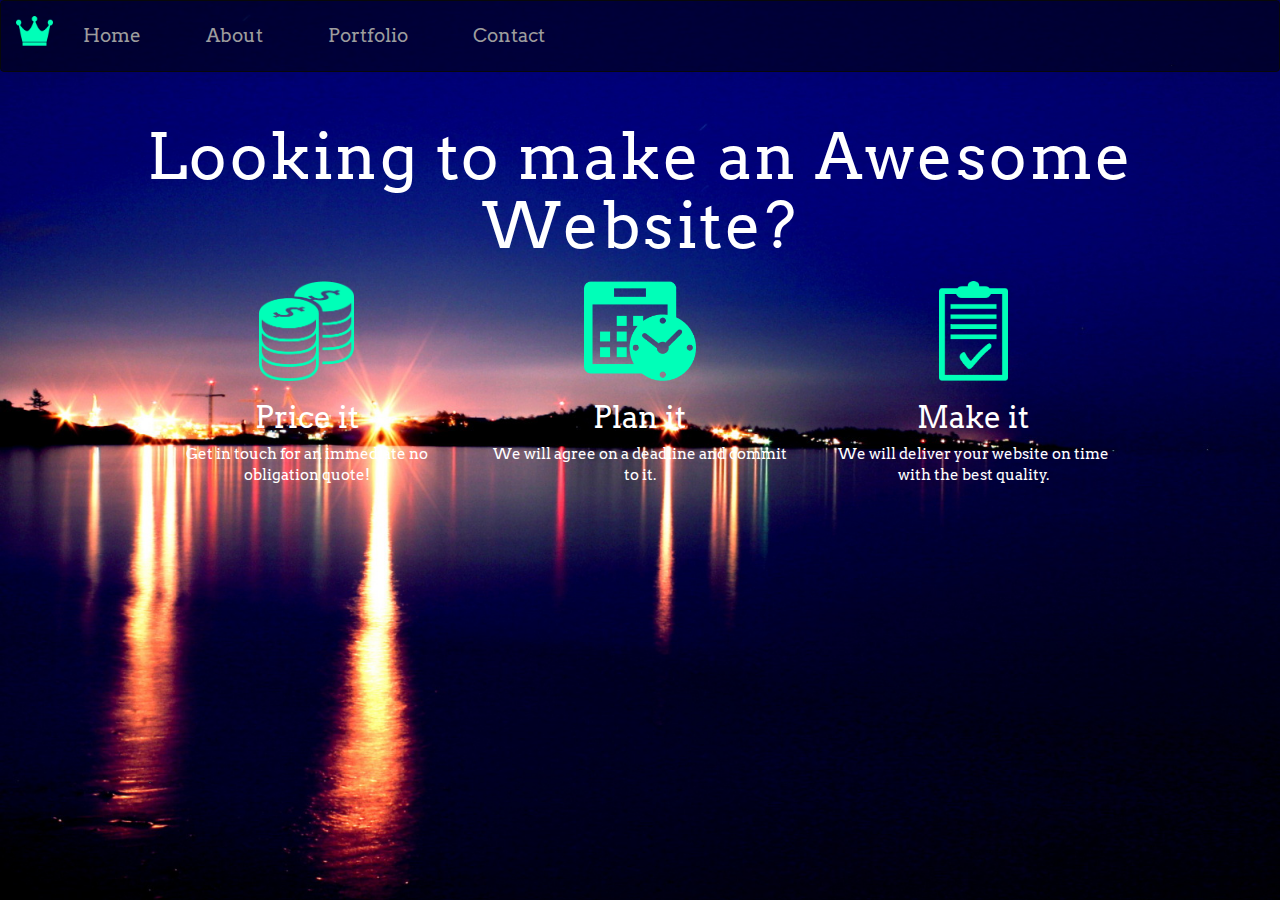
<file: Day-03/index.html>
<!DOCTYPE html>
<html lang="en">
  <head>
    <meta 
      charset="utf-8"
    >
    <meta 
      http-equiv="X-UA-Compatible" 
      content="IE=edge"
    >
    <meta 
      name="viewport" 
      content="width=device-width, initial-scale=1"
    >
    <!-- The above 3 meta tags *must* come first in the head; any other head content must come *after* these tags -->
    <title>
      Company Website
    </title>

    <!-- Bootstrap -->
    <link 
      href="css/bootstrap.min.css" 
      rel="stylesheet"
    >
    <!-- Styling -->
    <link 
      href="styling.css" 
      rel="stylesheet"
    >
    <!-- Google font -->
    <link 
      href="https://fonts.googleapis.com/css?family=Arvo" 
      rel="stylesheet"
      type="text/css" 
    >

    <!-- HTML5 shim and Respond.js for IE8 support of HTML5 elements and media queries -->
    <!-- WARNING: Respond.js doesn't work if you view the page via file:// -->
    <!--[if lt IE 9]>
    <script src="https://oss.maxcdn.com/html5shiv/3.7.2/html5shiv.min.js">
    </script>
    <script src="https://oss.maxcdn.com/respond/1.4.2/respond.min.js">
    </script>
    <![endif]-->
  </head>
  <body>
    <!-- Create Nave bar -->
    <nav
      role="navigation" 
      class="navbar navbar-inverse" 
    >
      <div
        class="container-fluid"
      >
        <div 
          class="navbar-header" 
        >
          <a 
            class="navbar-brand" 
            href="#">
              <img 
                src="images/weblogo.png" 
                class="logo" 
              >
          </a>

          <button
            type="button" 
            class="navbar-toggle" 
            data-target="#navbarCollapse" 
            data-toggle="collapse"
          >
            <span class="sr-only">Toggle navigation</span>
            <span class="icon-bar"></span>
            <span class="icon-bar"></span>
            <span class="icon-bar"></span>
          </button>

        </div>

        <div 
          class="navbar-collapse collapse" 
          id="navbarCollapse" 
        >
          <ul 
            class="nav navbar-nav" 
          >
            <li>
              <a href="#">
                Home
              </a>
            </li>

            <li>
              <a href="#">
                About
              </a>
            </li>

            <li>
              <a href="#">
                Portfolio
              </a>
            </li>

            <li>
              <a href="#">
                Contact
              </a>
            </li>

          </ul>
        </div>

      </div>
    </nav>

    <!-- Create header -->
    <div
      class="jumbotron"
    >
      <div
        class="container"
      >
        <h1>Looking to make an Awesome Website?</h1>
      </div>
    </div>

    <!-- Create icons with text -->
    <div 
      class="icons" 
    >
      <div
        class="container"
      >
        <div 
          class="row"
        >
          <div
            class="col-md-4"
          >
            <img 
              src="images/money.png" 
              class="bodyimage" 
            >
            <h2>Price it</h2>
            <p>Get in touch for an immediate no obligation quote!</p>
          </div>

          <div
            class="col-md-4"
          >
            <img 
              src="images/plan.png" 
              class="bodyimage" 
            >
            <h2>Plan it</h2>
            <p>We will agree on a deadline and commit to it.</p>
          </div>

          <div
            class="col-md-4"
          >
            <img 
              src="images/finish.png" 
              class="bodyimage" 
            >
            <h2>Make it</h2>
            <p>We will deliver your website on time with the best quality.</p>
          </div>

        </div>
      </div>
    </div>

    <!-- Create contact button -->

    <!-- Create Footer -->

    <!-- jQuery (necessary for Bootstrap's JavaScript plugins) -->
    <!-- <script src="https://ajax.googleapis.com/ajax/libs/jquery/1.11.2/jquery.min.js"></script> -->
    <script 
      src="js/jquery.min-1.11.2.js" 
    ></script>
    <!-- Include all compiled plugins (below), or include individual files as needed -->
    <script 
      src="js/bootstrap.min.js"
    ></script>
  </body>
</html>
</file>
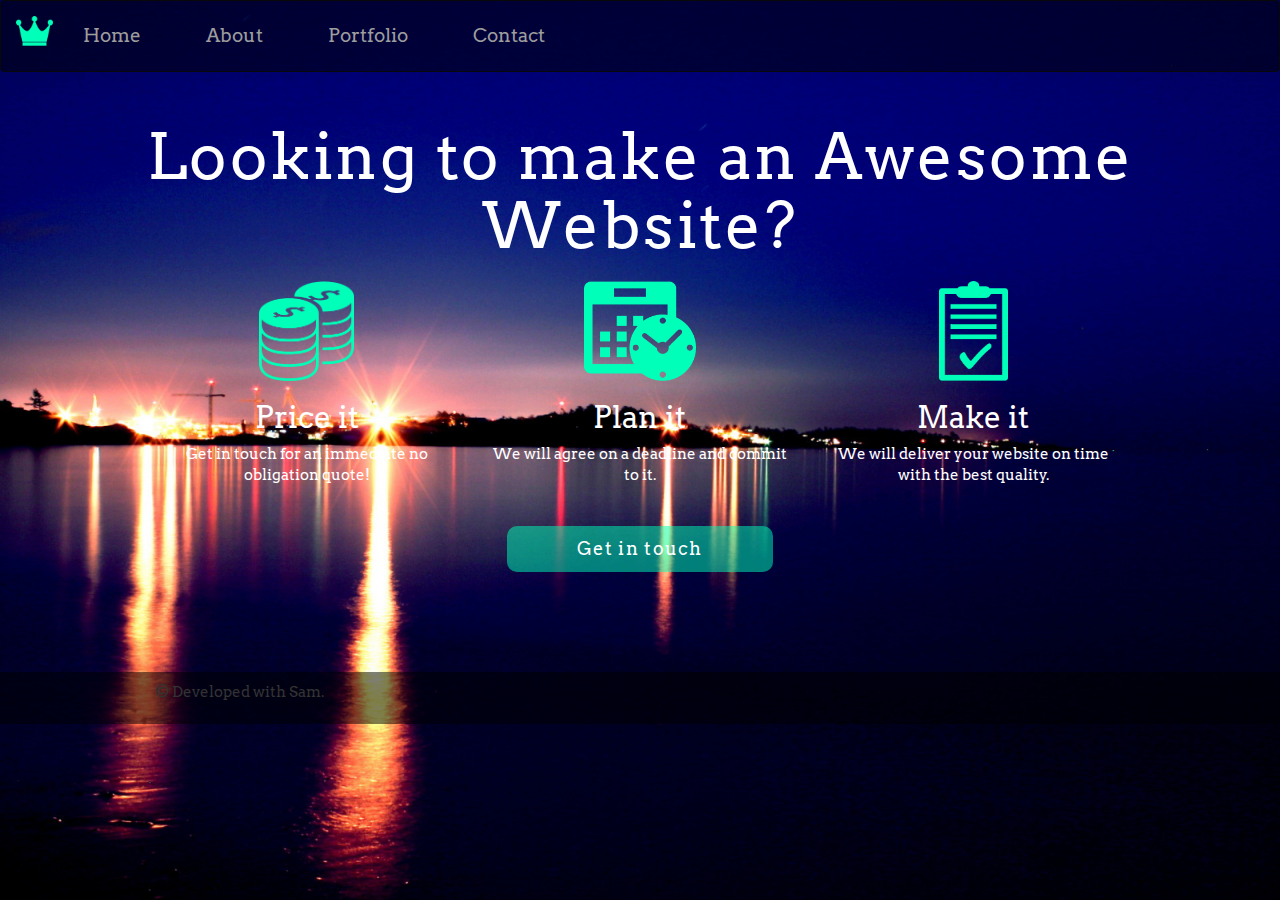
<file: Day-04/index.html>
<!DOCTYPE html>
<html lang="en">
  <head>
    <meta 
      charset="utf-8"
    >
    <meta 
      http-equiv="X-UA-Compatible" 
      content="IE=edge"
    >
    <meta 
      name="viewport" 
      content="width=device-width, initial-scale=1"
    >
    <!-- The above 3 meta tags *must* come first in the head; any other head content must come *after* these tags -->
    <title>
      Company Website
    </title>

    <!-- Bootstrap -->
    <link 
      href="css/bootstrap.min.css" 
      rel="stylesheet"
    >
    <!-- Styling -->
    <link 
      href="styling.css" 
      rel="stylesheet"
    >
    <!-- Google font -->
    <link 
      href="https://fonts.googleapis.com/css?family=Arvo" 
      rel="stylesheet"
      type="text/css" 
    >

    <!-- HTML5 shim and Respond.js for IE8 support of HTML5 elements and media queries -->
    <!-- WARNING: Respond.js doesn't work if you view the page via file:// -->
    <!--[if lt IE 9]>
    <script src="https://oss.maxcdn.com/html5shiv/3.7.2/html5shiv.min.js">
    </script>
    <script src="https://oss.maxcdn.com/respond/1.4.2/respond.min.js">
    </script>
    <![endif]-->
  </head>
  <body>
    <!-- Create Nave bar -->
    <nav
      role="navigation" 
      class="navbar navbar-inverse" 
    >
      <div
        class="container-fluid"
      >
        <div 
          class="navbar-header" 
        >
          <a 
            class="navbar-brand" 
            href="#">
              <img 
                src="images/weblogo.png" 
                class="logo" 
              >
          </a>

          <button
            type="button" 
            class="navbar-toggle" 
            data-target="#navbarCollapse" 
            data-toggle="collapse"
          >
            <span class="sr-only">Toggle navigation</span>
            <span class="icon-bar"></span>
            <span class="icon-bar"></span>
            <span class="icon-bar"></span>
          </button>

        </div>

        <div 
          class="navbar-collapse collapse" 
          id="navbarCollapse" 
        >
          <ul 
            class="nav navbar-nav" 
          >
            <li>
              <a href="#">
                Home
              </a>
            </li>

            <li>
              <a href="#">
                About
              </a>
            </li>

            <li>
              <a href="#">
                Portfolio
              </a>
            </li>

            <li>
              <a href="#">
                Contact
              </a>
            </li>

          </ul>
        </div>

      </div>
    </nav>

    <!-- Create header -->
    <div
      class="jumbotron"
    >
      <div
        class="container"
      >
        <h1>Looking to make an Awesome Website?</h1>
      </div>
    </div>

    <!-- Create icons with text -->
    <div 
      class="icons" 
    >
      <div
        class="container"
      >
        <div 
          class="row"
        >
          <div
            class="col-md-4"
          >
            <img 
              src="images/money.png" 
              class="bodyimage" 
            >
            <h2>Price it</h2>
            <p>Get in touch for an immediate no obligation quote!</p>
          </div>

          <div
            class="col-md-4"
          >
            <img 
              src="images/plan.png" 
              class="bodyimage" 
            >
            <h2>Plan it</h2>
            <p>We will agree on a deadline and commit to it.</p>
          </div>

          <div
            class="col-md-4"
          >
            <img 
              src="images/finish.png" 
              class="bodyimage" 
            >
            <h2>Make it</h2>
            <p>We will deliver your website on time with the best quality.</p>
          </div>

        </div>
      </div>
    </div>

    <!-- Create contact button -->
    <div 
      class="contact"
    >
      <div 
        class="container"
      >
        <a 
          href="#" 
          class="btn" 
        >
          Get in touch
        </a>
      </div>
    </div>

    <!-- Create Footer -->
    <div 
      class="footer"
    >
      <div 
        class="container"
      >
        <p>&copy; Developed with Sam.</p>
      </div>
    </div>

    <!-- jQuery (necessary for Bootstrap's JavaScript plugins) -->
    <!-- <script src="https://ajax.googleapis.com/ajax/libs/jquery/1.11.2/jquery.min.js"></script> -->
    <script 
      src="js/jquery.min-1.11.2.js" 
    ></script>
    <!-- Include all compiled plugins (below), or include individual files as needed -->
    <script 
      src="js/bootstrap.min.js"
    ></script>
  </body>
</html>
</file>
<file: Day-03/styling.css>
/*Style body by adding background image and set it to cover add font-family */
body {
	/*background: url('images/232.jpg') no-repeat center center fixed;*/
	font-family: Arvo, serif;
	background: url('images/232.jpg') no-repeat center center;
	background-size: cover;
	background-attachment: fixed;

}

/* Style brand */
.logo {
	height: 30px;
}

/* Style navigation bar */
.navbar-inverse {
	background: rgba(0, 0, 0, 0.5);
}

.nav li {
	color: #fff;
	font-size: 19px;
	margin-right: 35px;
	padding: 10px 0;
}

.nav li:hover {
	border-bottom: 1px solid #00FFB8;
	padding-bottom: 9px;
	cursor: pointer;
}

/* Style jumbotron */
.jumbotron {
	background: transparent;
	color: white;
	text-align: center;
	margin: 0;
	padding: 10px;
	letter-spacing: 2.5px;
}


/* limit the width of the icons section */
.container {
	max-width: 1000px;
}

/* Style icons section usinng bootstrap grid system */
.bodyimage {
	height: 100px;
}

.col-md-4 {
	text-align: center;
	color: white;
}

.icons p {
	font-size: 15px;
}

/* Style contact button */

/* Style footer */

/* use media queries to change icons size in small devices
</file>
<file: Day-04/styling.css>
/*Style body by adding background image and set it to cover add font-family */
body {
	/*background: url('images/232.jpg') no-repeat center center fixed;*/
	/*font-family: Arvo, serif;*/
	font-family: Arvo, sans-serif;
	background: url('images/232.jpg') no-repeat center center;
	background-size: cover;
	background-attachment: fixed;

}

/* Style brand */
.logo {
	height: 30px;
}

/* Style navigation bar */
.navbar-inverse {
	background: rgba(0, 0, 0, 0.5);
}

.nav li {
	color: #fff;
	font-size: 19px;
	margin-right: 35px;
	padding: 10px 0;
}

.nav li:hover {
	border-bottom: 1px solid #00FFB8;
	padding-bottom: 9px;
	cursor: pointer;
}

/* Style jumbotron */
.jumbotron {
	background: transparent;
	color: white;
	text-align: center;
	margin: 0;
	padding: 10px;
	letter-spacing: 2.5px;
}


/* limit the width of the icons section */
.container {
	max-width: 1000px;
}

/* Style icons section usinng bootstrap grid system */
.bodyimage {
	height: 100px;
}

.col-md-4 {
	text-align: center;
	color: white;
}

.icons p {
	font-size: 15px;
}

/* Style contact button */
.contact {
	text-align: center;
	margin-top: 30px;
	margin-bottom: 100px;
}

.btn {
	background-color: rgba(0, 255, 184, 0.5);
	border: none;
	border-radius: 10px;
	color: #fff;
	font-size: 18px;
	padding: 10px 70px;
	letter-spacing: 1.3px;
}

.btn:hover {
	background-color: rgba(0,0,0, 0.5);
	color: #fff;
	border: none;
}

/* Style footer */
.footer {
	background-color: rgba(0,0,0, 0.5);
	color: "grey";
	font-size: 15px;
	padding: 10px 0;
}

/* use media queries to change icons size in small devices */
@media (max-width: 768px) {
	.bodyimage {
		height: 70px;
	}
}
</file>
